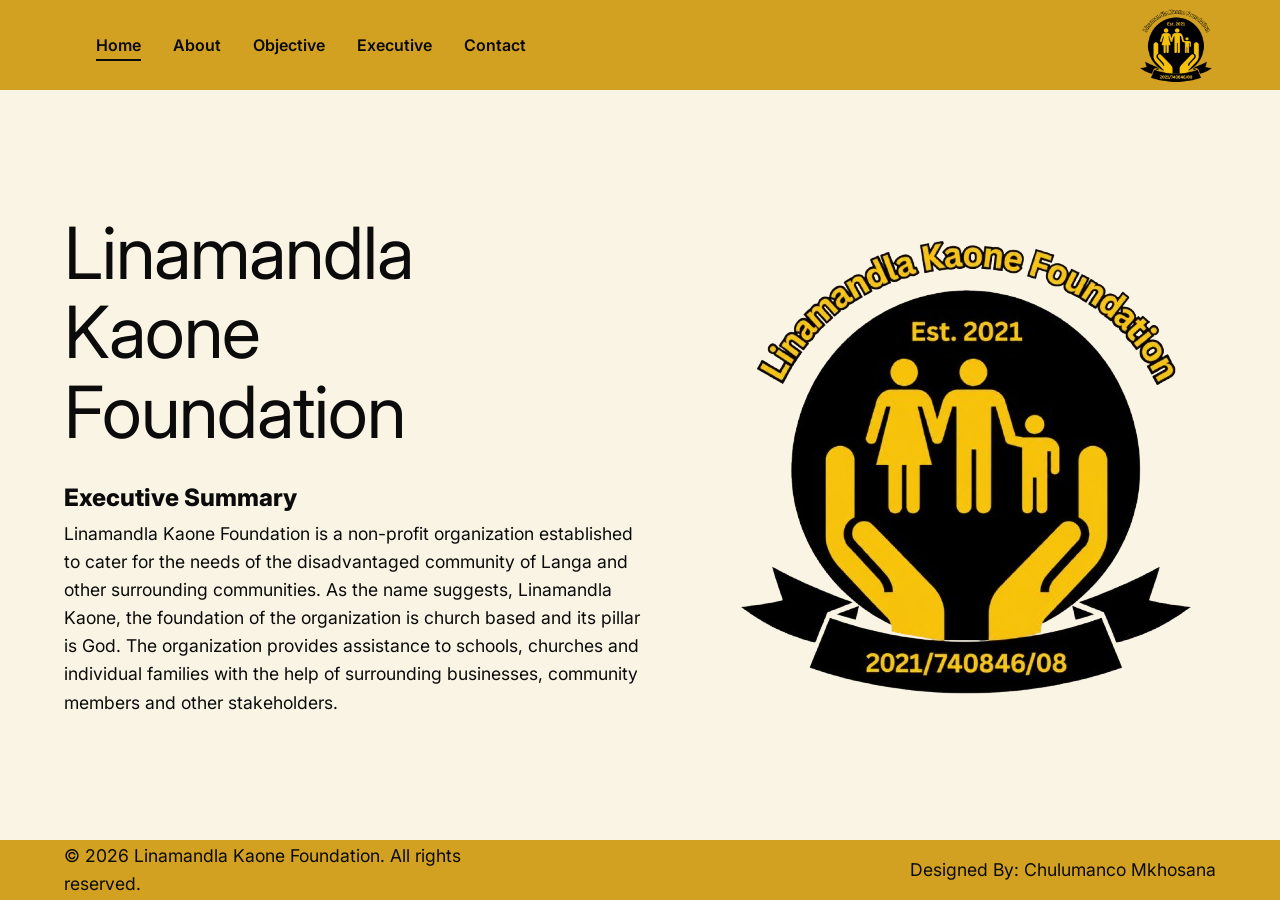
<file: index.html>
<!DOCTYPE html>
<html lang="en">
<head>
    <meta charset="UTF-8">
    <meta name="viewport" content="width=device-width, initial-scale=1.0">
    <title>Home | Linamandla Kaone Foundation</title>
    <link rel="stylesheet" href="style.css">
    <link href="https://fonts.googleapis.com/css2?family=Inter:wght@300;400;600;800&display=swap" rel="stylesheet">
</head>
<body>

    <header>
        <div class="logo">
             <img src="updated_logo-removebg-preview.png" alt="">
        </div>
        <nav>
            <a href="index.html" class="active">Home</a>
            <a href="about.html">About</a>
            <a href="objective.html">Objective</a>
            <a href="executive.html">Executive</a>
            <a href="contact.html">Contact</a>
        </nav>
    </header>

    <main>
        <div class="content-left">
            <h1>Linamandla<br>Kaone<br>Foundation</h1>
            <h2>Executive Summary</h2>
            <p>
                Linamandla Kaone Foundation is a non-profit organization established to cater for the needs of the disadvantaged
                community of Langa and other surrounding communities. As the name suggests, Linamandla Kaone, the foundation of the organization
                is church based and its pillar is God. The organization provides assistance to schools, churches and individual families with the help of 
                surrounding businesses, community members and other stakeholders. 
            </p>
        </div>
        <div class="content-right">
            <div class="logo-image">
                    <img src="updated_logo-removebg-preview.png" alt="LOGO">
            </div>
        </div>
    </main>

    <footer>
       <p>© 2026 Linamandla Kaone Foundation. All rights reserved.</p>
        <div class="content-right">
            <p>Designed By: Chulumanco Mkhosana</p>
        </div>
    </footer>

    <script src="script.js"></script>
</body>
</html>
</file>
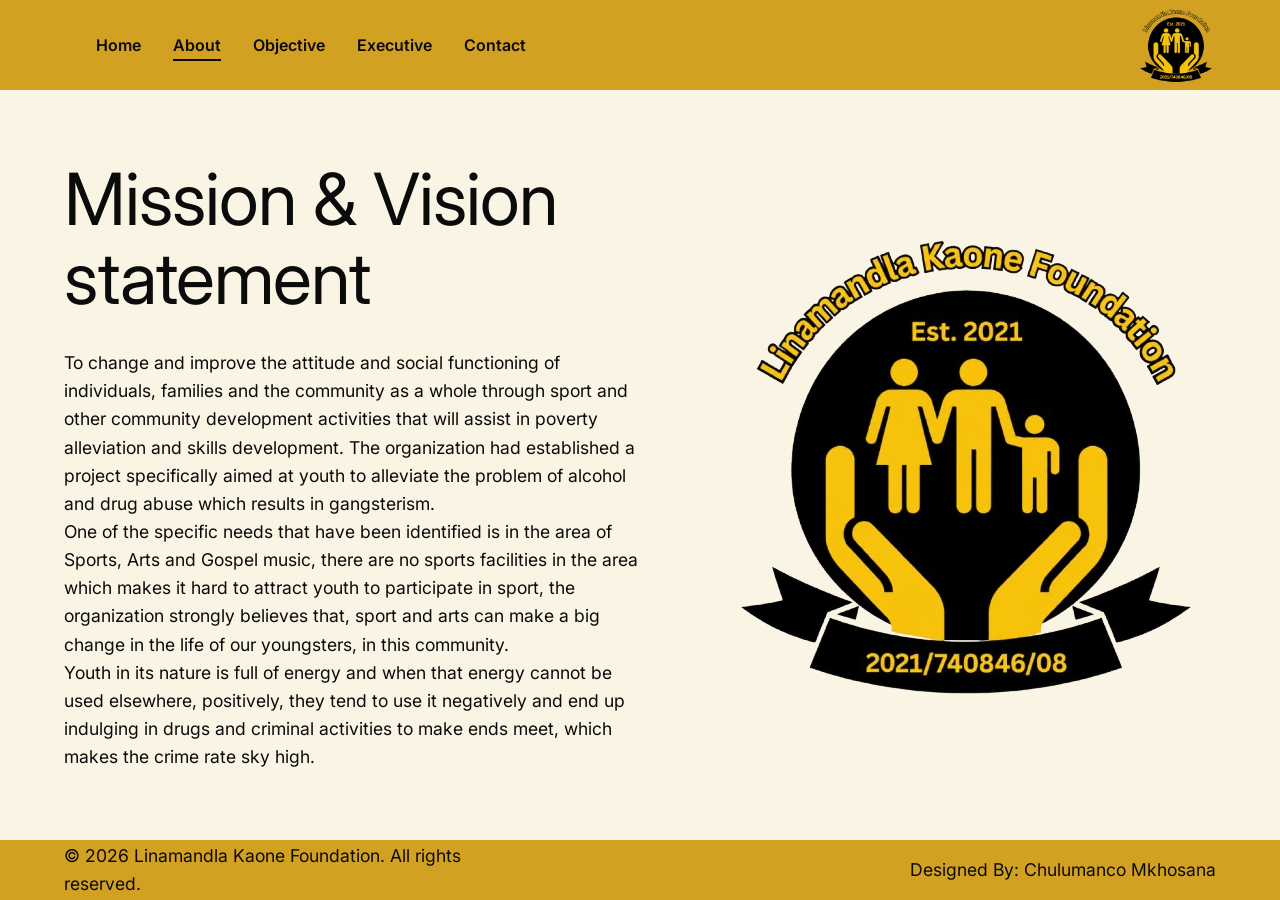
<file: about.html>
<!DOCTYPE html>
<html lang="en">
<head>
    <meta charset="UTF-8">
    <meta name="viewport" content="width=device-width, initial-scale=1.0">
    <title>About | Linamandla Kaone Foundation</title>
    <link rel="stylesheet" href="style.css">
    <link href="https://fonts.googleapis.com/css2?family=Inter:wght@300;400;600;800&display=swap" rel="stylesheet">
</head>
<body>

    <header>
        <div class="logo">
           <div class="logo-image">
                <img src="updated_logo-removebg-preview.png" alt="LOGO">
            </div> 
        </div>
        <nav>
            <a href="index.html">Home</a>
            <a href="about.html" class="active">About</a>
            <a href="objective.html">Objective</a>
            <a href="executive.html">Executive</a>
            <a href="contact.html">Contact</a>
        </nav>
    </header>

    <main>
        <div class="content-left">
            <h1>Mission & Vision<br>statement</h1>
            <p>
               To change and improve the attitude and social functioning of individuals, families and the
                community as a whole through sport and other community development activities that will
                assist in poverty alleviation and skills development. The organization had established a
                project specifically aimed at youth to alleviate the problem of alcohol and drug abuse
                which results in gangsterism. 
            </p>
            <p>
                One of the specific needs that have been identified is in the area of Sports, Arts and Gospel
                music, there are no sports facilities in the area which makes it hard to attract youth to
                participate in sport, the organization strongly believes that, sport and arts can make a big
                change in the life of our youngsters, in this community.
            </p>
            <p>
                Youth in its nature is full of energy and when that energy cannot be used 
                elsewhere, positively, they tend to use it negatively and end up indulging in drugs
                and criminal activities to make ends meet, which makes the crime rate sky high.
            </p>
        </div>
        <div class="content-right">
            <div  class="logo-image">
                <img src="updated_logo-removebg-preview.png" alt="LOGO">
            </div>
        </div>
    </main>

    <footer>
        <p>© 2026 Linamandla Kaone Foundation. All rights reserved.</p>
        <div class="content-right">
            <p>Designed By: Chulumanco Mkhosana</p>
        </div>
    </footer>

    <script src="script.js"></script>
</body>
</html>
</file>
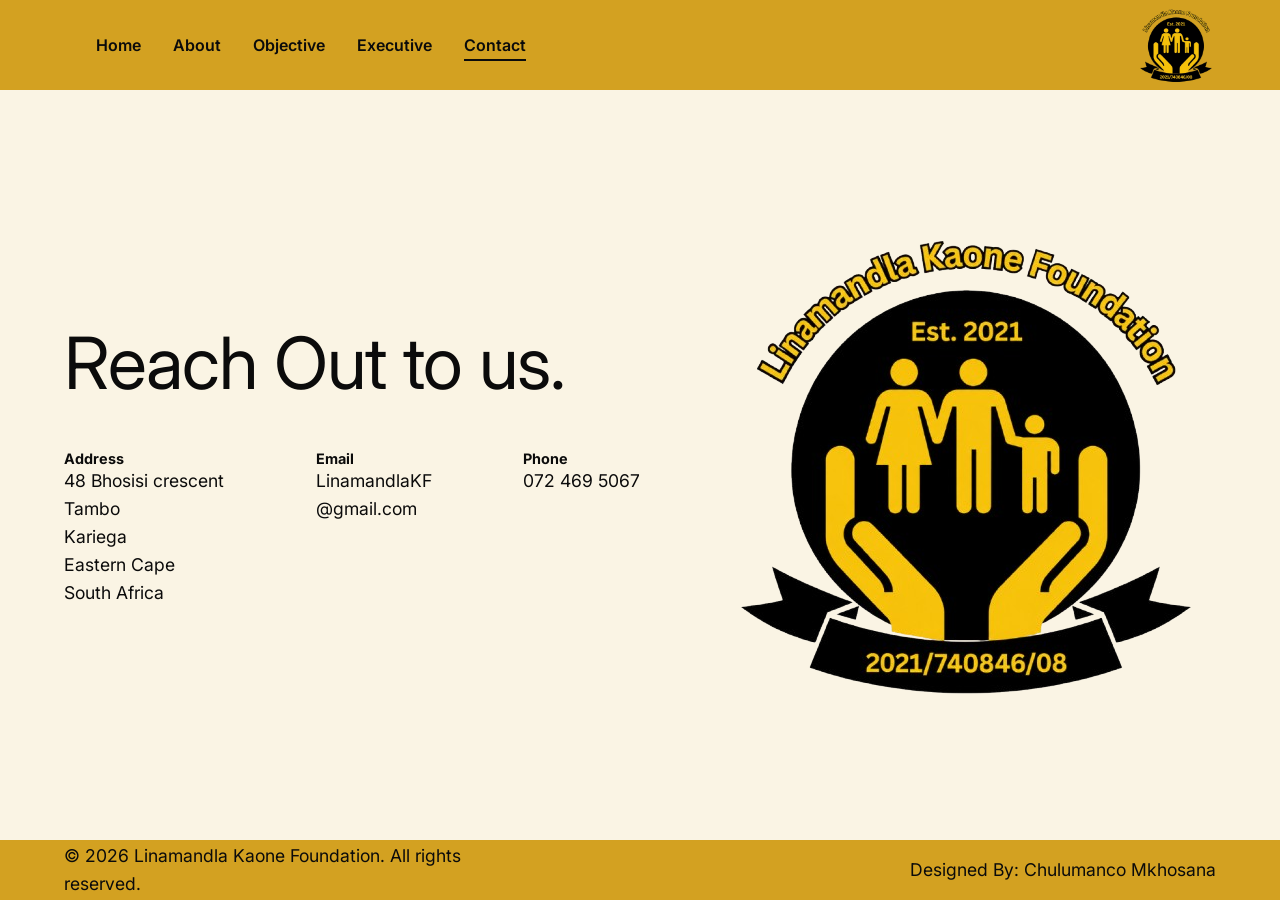
<file: contact.html>
<!DOCTYPE html>
<html lang="en">
<head>
    <meta charset="UTF-8">
    <meta name="viewport" content="width=device-width, initial-scale=1.0">
    <title>Contact | Linamandla Kaone Foundation</title>
    <link rel="stylesheet" href="style.css">
    <link href="https://fonts.googleapis.com/css2?family=Inter:wght@300;400;600;800&display=swap" rel="stylesheet">
</head>
<body>

    <header>
        <div class="logo">
            <img src="updated_logo-removebg-preview.png" alt="LOGO">
        </div>
        <nav>
            <a href="index.html">Home</a>
            <a href="about.html">About</a>
            <a href="objective.html">Objective</a>
            <a href="executive.html">Executive</a>
            <a href="contact.html" class="active">Contact</a>
        </nav>
    </header>

    <main>
        <div class="content-left">
            <h1>Reach Out to us.</h1>
            <div class="contact-details">
                <div>
                    <strong>Address</strong>
                    <p>48 Bhosisi crescent<br> Tambo<br> Kariega<br>Eastern Cape<br> South Africa</p>
                </div>
                <div>
                    <strong>Email</strong>
                    <p>LinamandlaKF<br>@gmail.com</p>
                </div>
                <div>
                    <strong>Phone</strong>
                    <p>072 469 5067</p>
                </div>
            </div>
        </div>
        <div class="content-right">
            <div class="logo-image">
                <img src="updated_logo-removebg-preview.png" alt="LOGO">
            </div>
        </div>
    </main>

    <footer>
        <p>© 2026 Linamandla Kaone Foundation. All rights reserved.</p>
        <div class="content-right">
            <p>Designed By: Chulumanco Mkhosana</p>
        </div>
    </footer>

    <script src="script.js"></script>
</body>
</html>
</file>
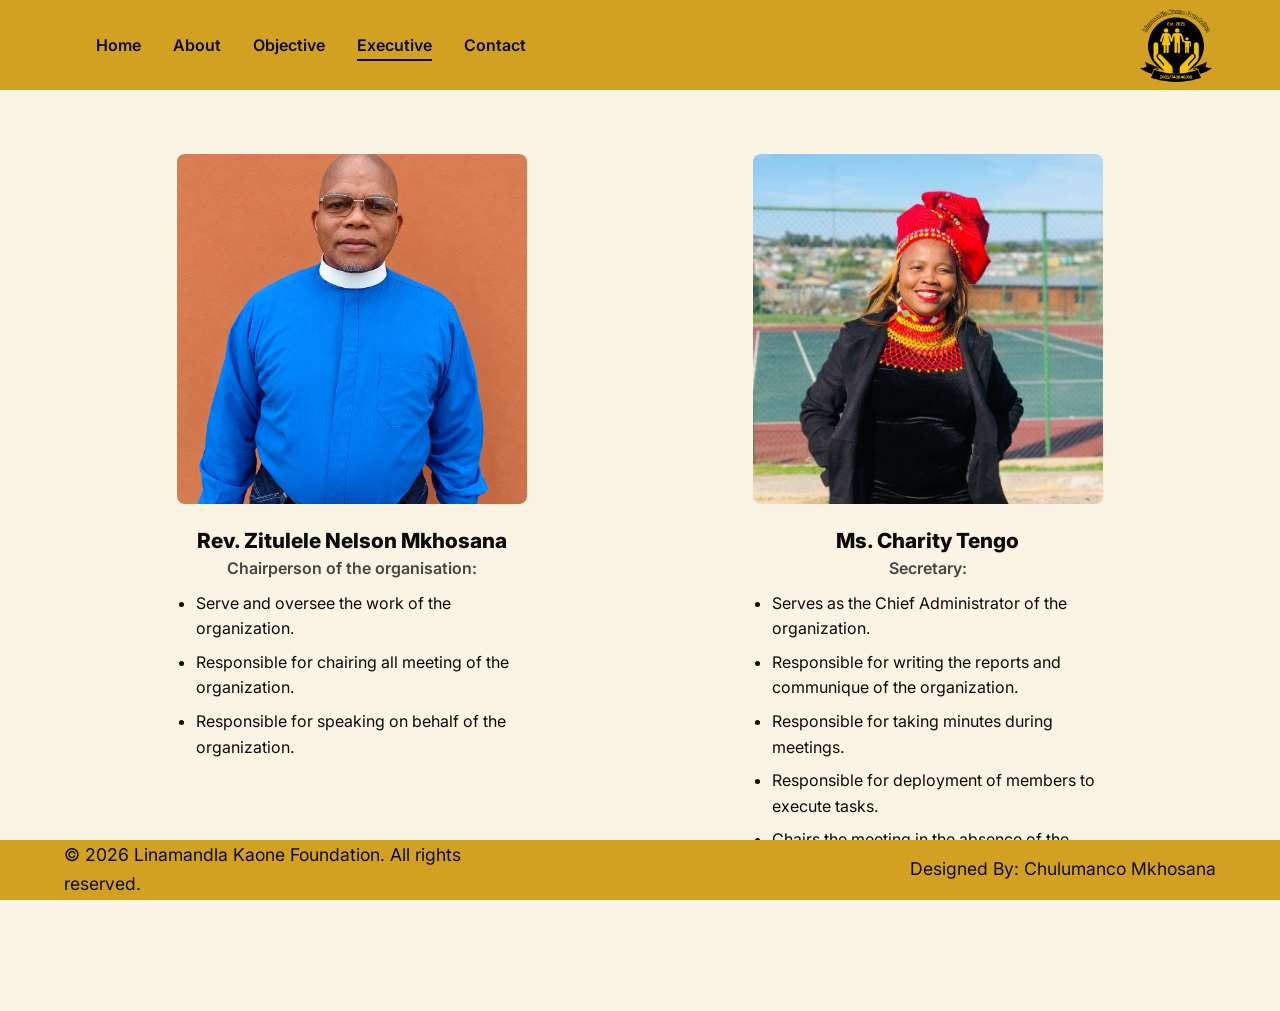
<file: executive.html>
<!DOCTYPE html>
<html lang="en">
<head>
    <meta charset="UTF-8">
    <meta name="viewport" content="width=device-width, initial-scale=1.0">
    <title>Executive | Linamandla Kaone Foundation</title>
    <link rel="stylesheet" href="style.css">
    <link href="https://fonts.googleapis.com/css2?family=Inter:wght@300;400;600;800&display=swap" rel="stylesheet">
</head>
<body>

    <header>
        <div class="logo">
                <img src="updated_logo-removebg-preview.png" alt="executive">
            </div>
        <nav>
            <a href="index.html">Home</a>
            <a href="about.html">About</a>
            <a href="objective.html">Objective</a>
            <a href="executive.html" class="active">Executive</a>
            <a href="contact.html">Contact</a>
        </nav>
    </header>

    <main>
        <div class="executive-grid">
            <div class="exec-card">
                <div class="executive-image">
                    <img src="Zitulele -Mkhosana.png" alt="Rev. Zitulele Nelson Mkhosana">
                </div>
                <h3>Rev. Zitulele Nelson Mkhosana</h3>
                <h4>Chairperson of the organisation:</h4>
                <ul>
                    <li>Serve and oversee the work of the organization.</li>
                    <li>Responsible for chairing all meeting of the organization.</li>
                    <li>Responsible for speaking on behalf of the organization.</li>
                </ul>
            </div>
            <div class="exec-card">
                <div class="executive-image">
                    <img src="Charity-Tengo.jpg" alt="Ms. Charity Tengo">
                </div>
                <h3>Ms. Charity Tengo</h3>
                <h4>Secretary:</h4>
                <ul>
                    <li>Serves as the Chief Administrator of the organization.</li>
                    <li>Responsible for writing the reports and communique of the organization.</li>
                    <li>Responsible for taking minutes during meetings.</li>
                    <li>Responsible for deployment of members to execute tasks.</li>
                    <li>Chairs the meeting in the absence of the Chairperson.</li>
                </ul>
            </div>
        </div>
    </main>

    <footer>
        <p>© 2026 Linamandla Kaone Foundation. All rights reserved.</p>
        <div class="content-right">
            <p>Designed By: Chulumanco Mkhosana</p>
        </div>
    </footer>

    <script src="script.js"></script>
</body>
</html>
</file>
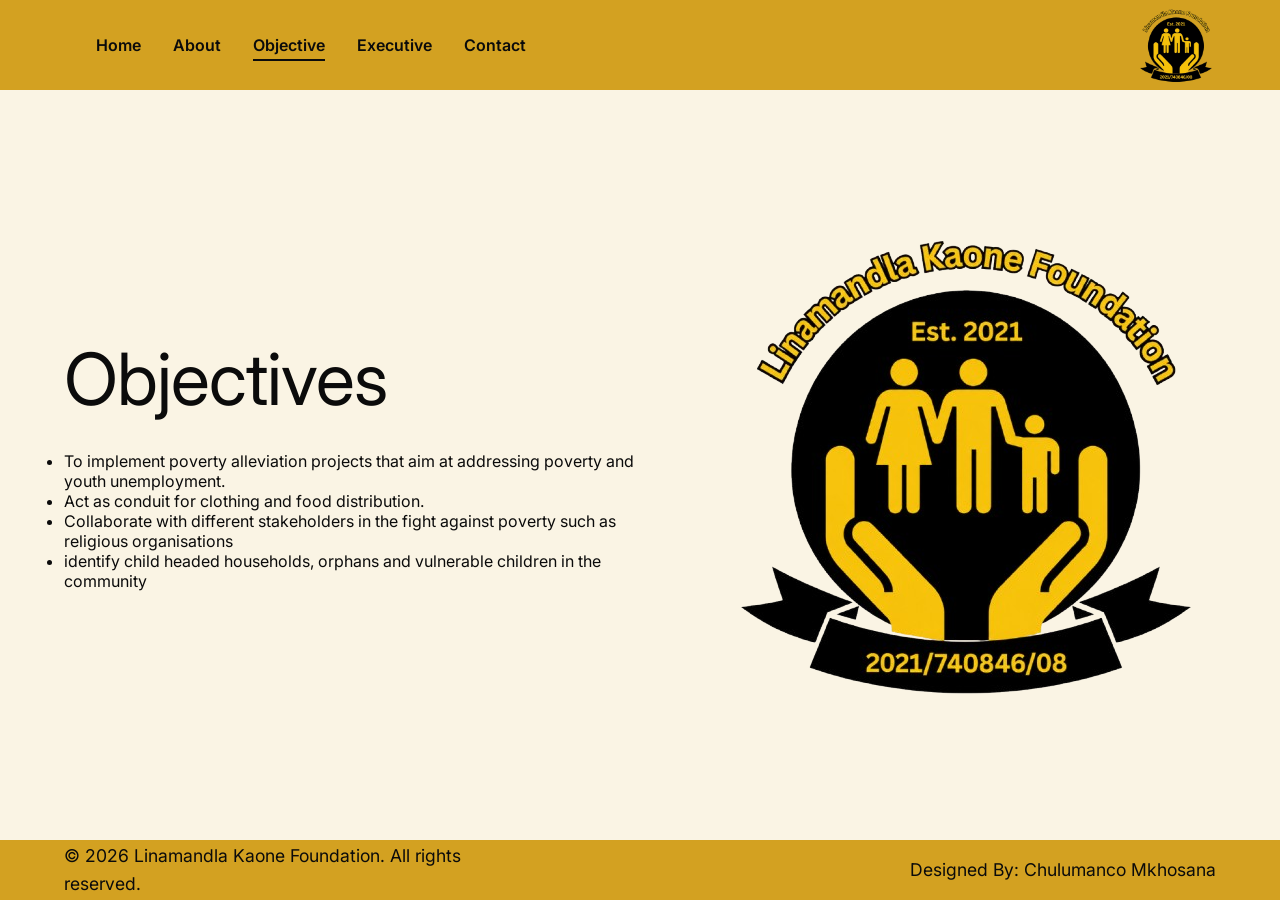
<file: objective.html>
<!DOCTYPE html>
<html lang="en">
<head>
    <meta charset="UTF-8">
    <meta name="viewport" content="width=device-width, initial-scale=1.0">
    <title>Objectives | Linamandla Kaone Foundation</title>
    <link rel="stylesheet" href="style.css">
    <link href="https://fonts.googleapis.com/css2?family=Inter:wght@300;400;600;800&display=swap" rel="stylesheet">
</head>
<body>

    <header>
        <div class="logo">
            <img src="updated_logo-removebg-preview.png" alt="LOGO">
        </div>
        <nav>
            <a href="index.html">Home</a>
            <a href="about.html">About</a>
            <a href="objective.html" class="active">Objective</a>
            <a href="executive.html">Executive</a>
            <a href="contact.html">Contact</a>
        </nav>
    </header>

    <main>
        <div class="content-left">
            <h1>Objectives</h1>
            <ul>
                <li>To implement poverty alleviation projects that aim at addressing poverty and youth unemployment.</li>
                <li>Act as conduit for clothing and food distribution.</li>
                <li>Collaborate with different stakeholders in the fight against poverty
                such as religious organisations
                </li>
                <li>identify child headed households, orphans and vulnerable children in the community</li>
            </ul>
        </div>
        <div class="content-right">
            <div class="logo-image">
                <img src="updated_logo-removebg-preview.png" alt="LOGO"> 
            </div>
        </div>
    </main>

    <footer>
       <p>© 2026 Linamandla Kaone Foundation. All rights reserved.</p>
        <div class="content-right">
            <p>Designed By: Chulumanco Mkhosana</p>
        </div>
    </footer>

    <script src="script.js"></script>
</body>
</html>
</file>
<file: style.css>
/* --- 1. Variables & Global Styles --- */
:root {
    --color-black: #0B0B0B;
    --color-gold: #D3A121;
    --color-cream: #FAF4E4;
    --font-main: 'Inter', sans-serif;
}

* {
    margin: 0;
    padding: 0;
    box-sizing: border-box;
}

body {
    font-family: var(--font-main);
    background-color: var(--color-cream);
    color: var(--color-black);
    display: flex;
    flex-direction: column;
    min-height: 100vh;
    overflow-x: hidden;
    
    /* PAGE LOAD ANIMATION */
    opacity: 0;
    transform: translateY(15px);
    transition: opacity 0.4s ease-out, transform 0.4s ease-out;
}

body.page-loaded {
    opacity: 1;
    transform: translateY(0);
}

body.page-exiting {
    opacity: 0;
    transform: translateY(-15px);
}

/* --- 2. Header & Footer --- */
header, footer {
    background-color: var(--color-gold);
    color: var(--color-black);
    display: flex;
    align-items: center; 
    padding: 0 4rem; 
    position: sticky;
    top: 0;
    z-index: 100;
    height: 90px; 
}

header {
    justify-content: space-between;
}

footer {
    position: sticky;
    bottom: 0;
    justify-content: flex-start;
    gap: 7rem;
    height: 60px; 
    font-size: 0.9rem;
    margin-top: auto;
}

/* --- HEADER LOGO SIZING --- */
header .logo {
    display: flex;
    align-items: center;
    height: 100%; 
    order: 2;
}

header .logo img {
    height: 80px; 
    width: auto; 
    object-fit: contain;
    display: block;
    transition: transform 0.3s ease;
}

header .logo:hover img {
    transform: scale(1.05); 
}

/* --- Navigation --- */
nav {
    display: flex;
    align-items: center;
    order: 1;
}

nav a {
    color: var(--color-black);
    text-decoration: none;
    margin-left: 2rem;
    font-weight: 600;
    font-size: 1rem;
    position: relative;
    transition: opacity 0.3s ease;
}

nav a::after {
    content: '';
    position: absolute;
    width: 0;
    height: 2px;
    bottom: -6px;
    left: 0;
    background-color: var(--color-black);
    transition: width 0.3s ease;
}

nav a:hover::after, nav a.active::after {
    width: 100%;
}

/* --- 3. Main Layout --- */
main {
    flex-grow: 1;
    display: flex;
    justify-content: space-between;
    align-items: center;
    padding: 4rem;
    width: 100%;
}

.content-left {
    width: 50%;
}

.content-right {
    width: 50%;
    display: flex;
    justify-content: flex-end;
    align-items: center;
}

/* --- 4. Typography & Main Logo --- */
h1 {
    font-size: 4.5rem;
    font-weight: 400;
    line-height: 1.1;
    margin-bottom: 2rem;
    letter-spacing: -1px;
}

h2 {
    font-size: 1.5rem;
    font-weight: 800;
    margin-bottom: 0.5rem;
}

p {
    font-size: 1.1rem;
    font-weight: 400;
    line-height: 1.6;
}

.main-logo {
    max-width: 100%; 
    width: 400px; 
    height: auto;    
    object-fit: contain;
}

/* --- 5. Executive Specific Layouts & Images --- */
.executive-grid {
    display: flex;
    justify-content: space-around;
    width: 100%;
    text-align: center;
}

.exec-card {
    width: 45%;
    display: flex;
    flex-direction: column;
    align-items: center;
}

.executive-image img {
    width: 100%;
    max-width: 350px;
    aspect-ratio: 1 / 1;
    object-fit: cover;
    border-radius: 8px;
    margin-bottom: 1.5rem;
    display: block;
}

.exec-card h3 {
    font-size: 1.3rem;
    font-weight: 800;
    margin-bottom: 0.3rem;
}

.exec-card h4 {
    font-size: 1rem;
    font-weight: 600;
    margin-bottom: 0.8rem;
    color: var(--color-black);
    opacity: 0.75;
}

.exec-card ul {
    text-align: left;
    list-style: disc;
    padding-left: 1.2rem;
    line-height: 1.6;
    max-width: 350px;
}

.exec-card ul li {
    margin-bottom: 0.5rem;
    font-size: 1rem;
}

/* --- 6. Contact Specific Layouts --- */
.contact-details {
    display: flex;
    justify-content: space-between;
    margin-top: 3rem;
    font-size: 0.9rem;
    gap: 2rem;
}

/* --- 7. RESPONSIVE DESIGN: Mobile Portrait (Stacked) --- */
@media (max-width: 900px) {

    header .logo {
        order: 1;
    }
    nav {
        order: 2;
    }
    
    header {
        flex-direction: column;
        height: auto; 
        padding: 1.5rem 1rem;
        gap: 1rem;
    }
    
    header .logo {
        height: 60px; 
    }

    header .logo img {
        height: 60px;
    }

    footer {
        height: auto;
        padding: 1.5rem 1rem;
        flex-direction: column;
        text-align: center;
        justify-content: center;
        gap: 0.5rem;
    }

    footer .content-right {
        width: 100%;
        justify-content: center;
    }
    
    nav { 
        flex-wrap: wrap; 
        justify-content: center; 
        gap: 1rem; 
    }
    
    nav a { 
        margin-left: 0; 
        font-size: 0.9rem;
    }

    main { 
        padding: 2rem 1rem; 
        flex-direction: column; 
        text-align: center; 
        justify-content: flex-start;
        gap: 2rem;
    }

    .content-left, .content-right { 
        width: 100%; 
    }

    .content-right { 
        justify-content: center; 
        margin-top: 0; 
    }

    h1 { 
        font-size: 2.5rem; 
        margin-bottom: 1rem;
    }
    
    h2 {
        font-size: 1.2rem;
    }

    p {
        font-size: 1rem;
    }
    
    .main-logo {
        width: 60%; 
        margin-top: 1rem;
    }

    .executive-grid { 
        flex-direction: column; 
        align-items: center; 
        gap: 3rem; 
    }

    .exec-card { 
        width: 100%; 
    }

    .contact-details { 
        flex-direction: column; 
        gap: 1.5rem; 
        text-align: center;
    }
}

/* --- 8. RESPONSIVE DESIGN: Mobile Landscape (Side-by-Side, Shrunken) --- */
@media (max-height: 500px) and (orientation: landscape) {
    
    /* 1. Header becomes horizontal again, but tighter */
    header {
        flex-direction: row; 
        height: 60px;        
        padding: 0 1.5rem;
    }

    header .logo {
        height: 100%;
    }

    header .logo img {
        height: 45px; 
    }

    /* 2. Navigation compact */
    nav {
        flex-wrap: nowrap;
        gap: 0.5rem;
    }

    nav a {
        font-size: 0.75rem; 
        margin-left: 0.8rem;
    }

    /* 3. Main content side-by-side */
    main {
        flex-direction: row; 
        padding: 1.5rem;
        text-align: left;
        gap: 1rem;
        align-items: center;
    }

    .content-left, .content-right {
        width: 50%;
    }

    .content-right {
        justify-content: flex-end;
        margin-top: 0;
    }

    /* 4. Drastically reduce text size */
    h1 {
        font-size: 2rem; 
        margin-bottom: 0.5rem;
        line-height: 1.1;
    }

    h2 {
        font-size: 1rem;
        margin-bottom: 0.3rem;
    }

    p {
        font-size: 0.85rem;
        line-height: 1.4;
    }

    .main-logo {
        width: 30%; 
        margin-top: 0;
    }

    /* 5. Executive Grid side-by-side */
    .executive-grid {
        flex-direction: row;
        gap: 2rem;
        align-items: flex-start;
    }

    .exec-card {
        width: 45%;
    }

    .executive-image img {
        max-width: 150px; 
        margin-bottom: 0.5rem;
    }

    .exec-card h3 { font-size: 0.9rem; }
    .exec-card h4 { font-size: 0.75rem; margin-bottom: 0.3rem; }
    .exec-card ul { font-size: 0.75rem; padding-left: 1rem; }
    .exec-card ul li { margin-bottom: 0.2rem; }

    /* 6. Contact Details side-by-side */
    .contact-details {
        flex-direction: row;
        gap: 1rem;
        text-align: left;
        margin-top: 1rem;
        font-size: 0.75rem;
    }
    
    .contact-details p {
        font-size: 0.75rem;
    }

    /* 7. Footer horizontal */
    footer {
        flex-direction: row;
        height: 40px;
        padding: 0 1.5rem;
        justify-content: space-between;
        font-size: 0.7rem;
        gap: 0;
    }

    footer .content-right {
        width: auto;
        justify-content: flex-end;
    }
}
</file>
